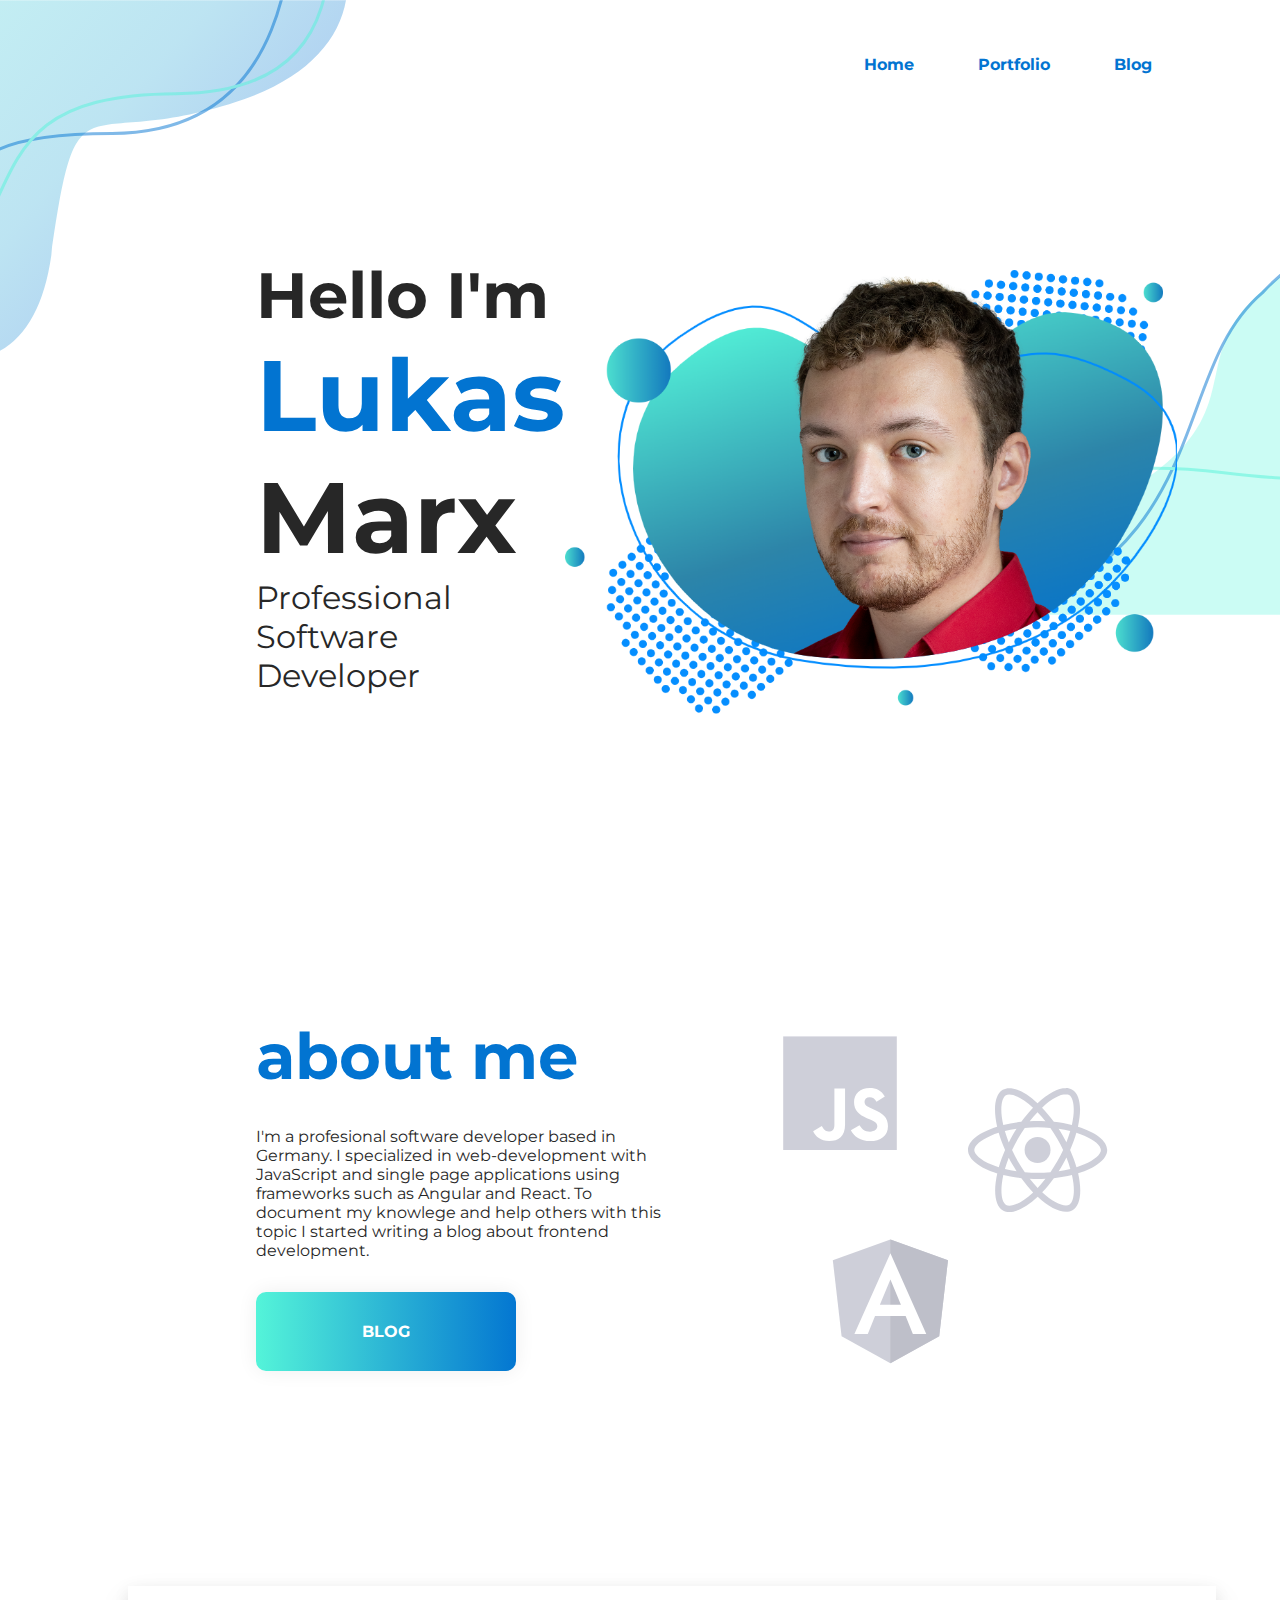
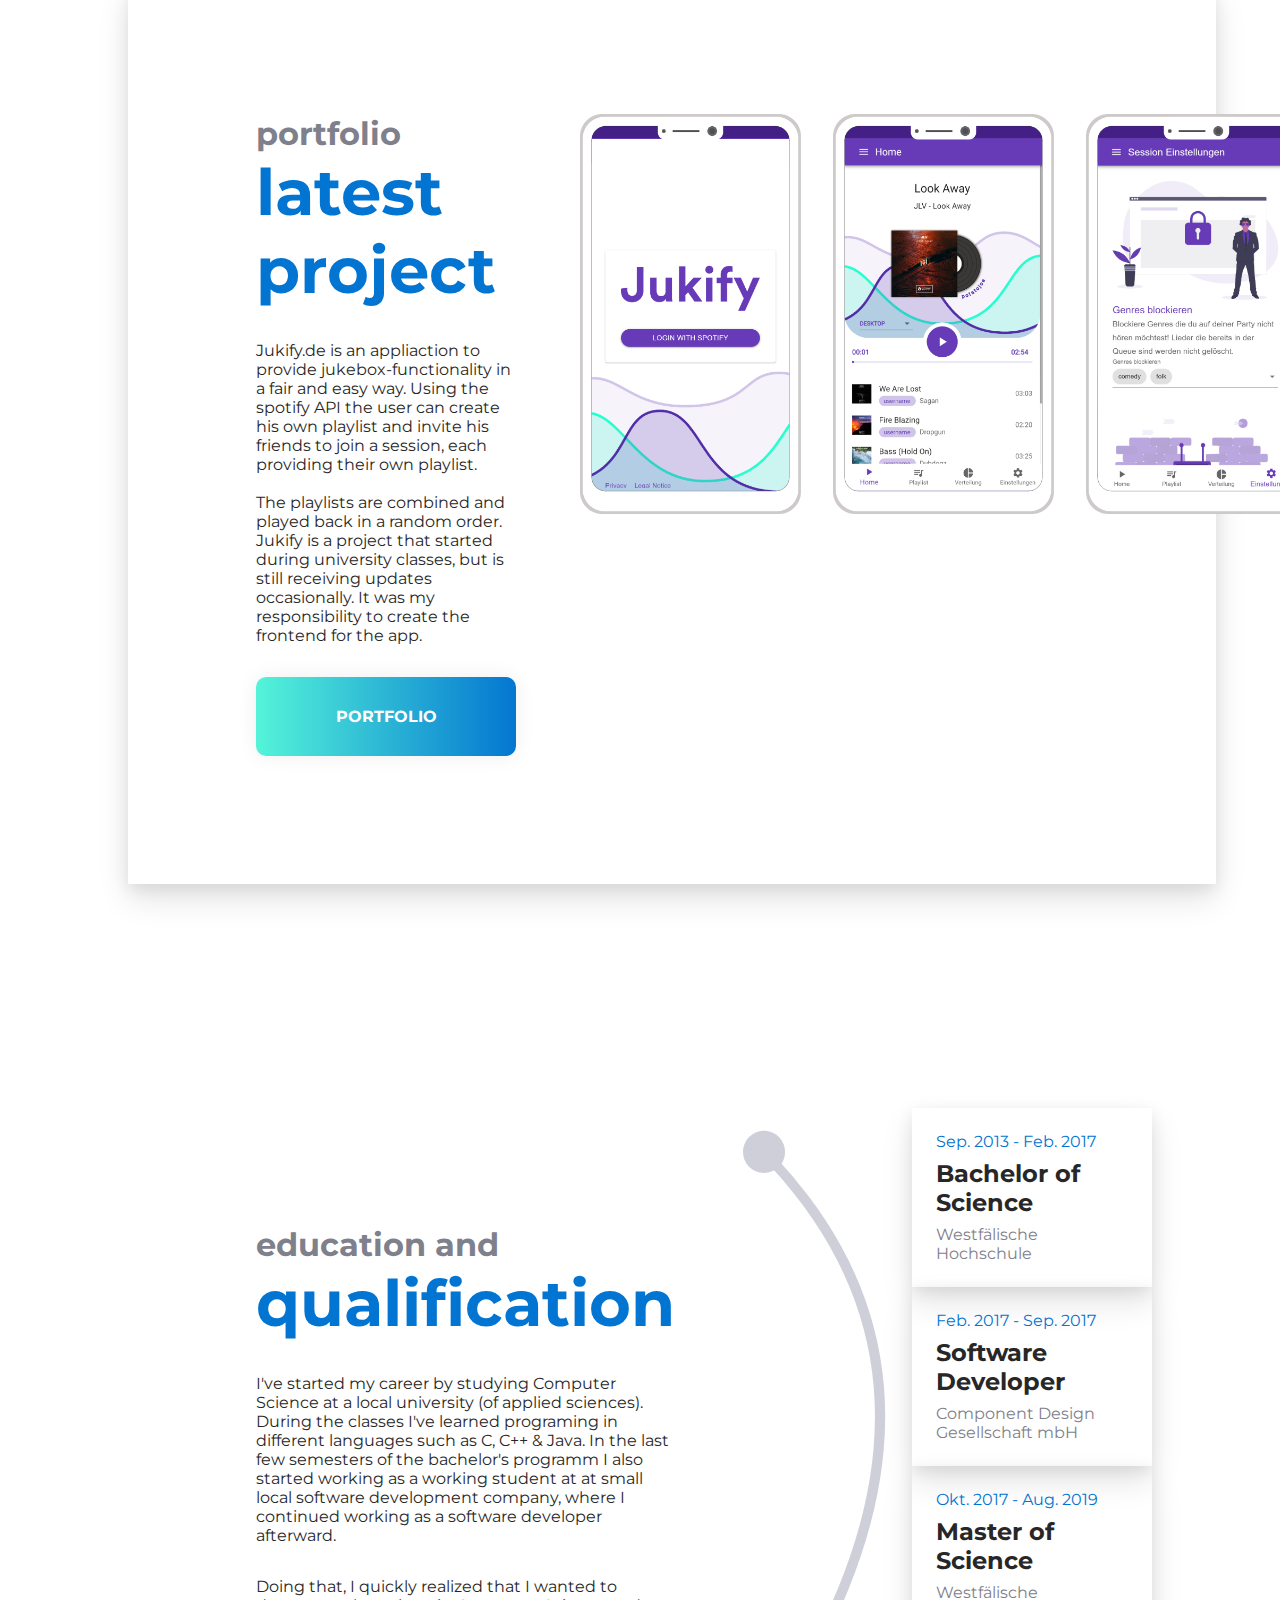
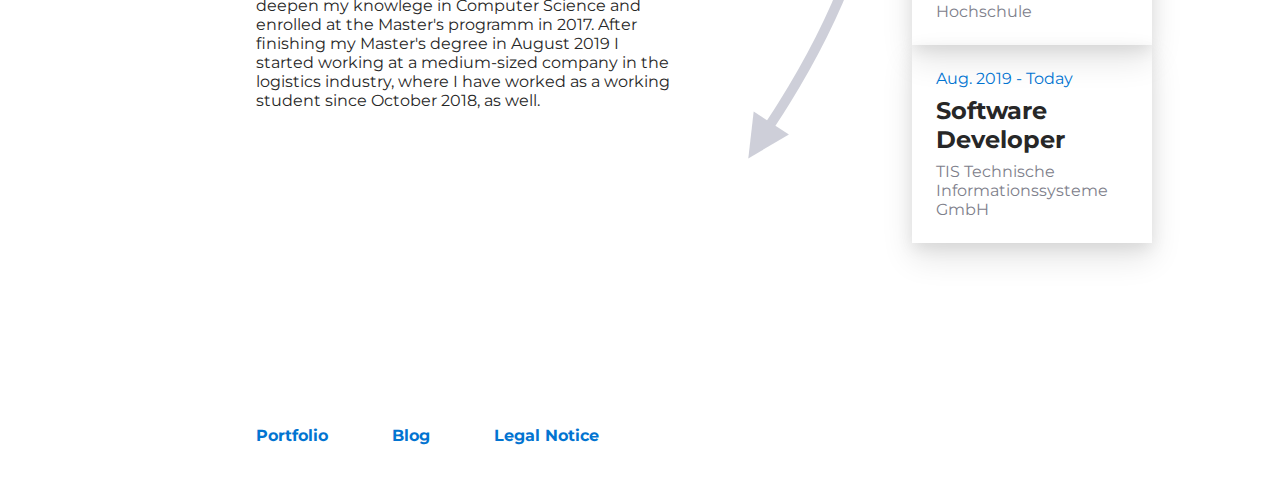
<file: index.html>
<!DOCTYPE html>
<html lang="en">
  <head>
    <meta charset="UTF-8" />
    <meta name="viewport" content="width=device-width, initial-scale=1.0" />
    <meta http-equiv="X-UA-Compatible" content="ie=edge" />
    <link rel="stylesheet" type="text/css" href="index.css">
    <link href="https://fonts.googleapis.com/css?family=Montserrat&display=swap" rel="stylesheet">
    <title>Lukas Marx</title>
  </head>
  <body>
    <header>
      <a class="header-link" href="/">Home</a>
      <a class="header-link" href="/portfolio.html">Portfolio</a>
      <a class="header-link" href="https://malcoded.com">Blog</a>
    </header>
    <div class="hero">
      <div class="title-text-container">
        <span class="pre-title">Hello I'm</span>
        </br>
        <span class="title-highlight title">Lukas </span><span class="title">Marx</span>
        </br>
        <span class="sub-title">Professional Software Developer</span>
        </br>
        <span class="sub-sub-title"></span>
        </br>
        <!-- <span class="work-in-progress">This site is work in progress</span> -->
      </div>
      <img class="hero-image" src="assets/lukas-marx-3.png" />
    </div>
    <div class="section">
      <div>
        <span class="section-title">about me</span>
        <p style="margin-top: 32px;">
         I'm a profesional software developer based in Germany. I specialized in web-development with JavaScript and single page applications
         using frameworks such as Angular and React. To document my knowlege and help others with this topic I started writing a blog about frontend development.
        </p>
        <a class="btn" href="https://malcoded.com/" style="width: 200px">Blog</a> 
      </div>
      <img class="ecosystem" class="image" src="assets/ecosystem.svg" style="height: 400px;"  />
    </div>
    <div class="card-container">
      <div class="card">
        <div>
          <span class="section-pre-title">portfolio</span></br>
          <span class="section-title">latest project</span>
          <p style="margin-top: 32px;">
            Jukify.de is an appliaction to provide jukebox-functionality in a fair and easy way. Using the spotify API the
            user can create
            his own playlist and invite his friends to join a session, each providing their own playlist. </br></br>The playlists are
            combined and played back in a random order.
            Jukify is a project that started during university classes, but is still receiving updates occasionally. It was my
            responsibility to create the frontend for the app.
          </p>
          <a class="btn" href="portfolio.html" style="width: 200px">portfolio</a>
        </div>
        <div class="jukify-image-container">
          <img class="jukify-image" src="assets/jukify-login.png"/>
          <img class="jukify-image" src="assets/jukify.png" />
          <img class="jukify-image" src="assets/jukify-settings.png" />
        </div>
      </div>
    </div>
    <div class="section">
      <div>
        <span class="section-pre-title">education and</span></br>
        <span class="section-title">qualification</span>
        <p style="margin-top: 32px;">
          I've started my career by studying Computer Science at a local university (of applied sciences). During the classes I've learned programing in different languages such as C, C++ & Java.
          In the last few semesters of the bachelor's programm I also started working as a working student at at small local software development company, where I continued working as a software developer afterward.
        </p>
        <p style="margin-top: 32px;">
          Doing that, I quickly realized that I wanted to deepen my knowlege in Computer Science and enrolled at the Master's programm in 2017. After finishing my Master's degree in August 2019 I started
          working at a medium-sized company in the logistics industry, where I have worked as a working student since October 2018, as well.
        </p>
        <!-- <a class="btn" style="width: 200px">Download CV</a>  -->
      </div>
      <div class="cv">
        <img src="assets/arrow-down.svg" />
        <div class="cv-list">
          <div class="cv-card">
            <span class="cv-pre-title">Sep. 2013 - Feb. 2017</span>
            <span class="cv-title">Bachelor of Science</span>
            <span class="cv-sub-title">Westfälische Hochschule</span>
          </div>
          <div class="cv-card">
            <span class="cv-pre-title">Feb. 2017 - Sep. 2017</span>
            <span class="cv-title">Software Developer</span>
            <span class="cv-sub-title">Component Design Gesellschaft mbH</span>
          </div>
          <div class="cv-card">
            <span class="cv-pre-title">Okt. 2017 - Aug. 2019</span>
            <span class="cv-title">Master of Science</span>
            <span class="cv-sub-title">Westfälische Hochschule</span>
          </div>
          <div class="cv-card">
            <span class="cv-pre-title">Aug. 2019 - Today</span>
            <span class="cv-title">Software Developer</span>
            <span class="cv-sub-title">TIS Technische Informationssysteme GmbH</span>
          </div>
        </div>
      </div>
    </div>
    <footer>
      <a class="footer-link" href="/portfolio.html">Portfolio</a>
      <a class="footer-link" href="https://malcoded.com">Blog</a>
      <a class="footer-link" href="/legal.html">Legal Notice</a>
    </footer>
  </body>
</html>
</file>
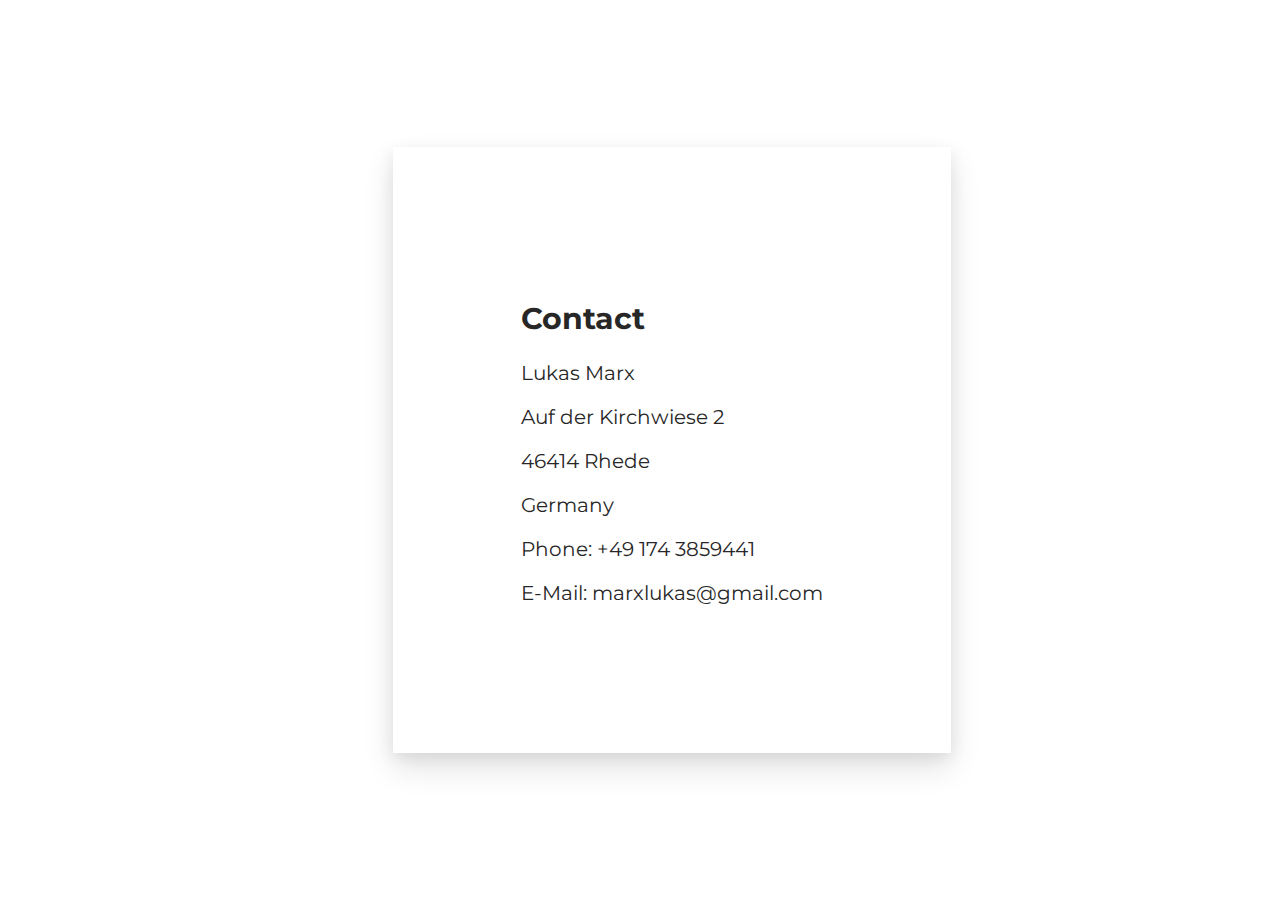
<file: legal.html>
<!DOCTYPE html>
<html lang="en">
  <head>
    <meta charset="UTF-8" />
    <meta name="viewport" content="width=device-width, initial-scale=1.0" />
    <meta http-equiv="X-UA-Compatible" content="ie=edge" />
    <link rel="stylesheet" type="text/css" href="legal.css" />
    <link
      href="https://fonts.googleapis.com/css?family=Montserrat&display=swap"
      rel="stylesheet"
    />
    <title>Lukas Marx</title>
  </head>
  <body>
    <div class="card">
      <h2>Contact</h2>
      <p>Lukas Marx</p>
      <p>Auf der Kirchwiese 2</p>
      <p>46414 Rhede</p>
      <p>Germany</p>
      <p>Phone: +49 174 3859441</p>
      <p>E-Mail: marxlukas@gmail.com</p>
    </div>
  </body>
</html>
</file>
<file: index.css>
body {
  font-family: "Montserrat", sans-serif;
  color: rgb(39, 39, 39);
  margin: 0;
  background-image: url("assets/hero-bg.svg");
  background-repeat: no-repeat;
  background-size: contain;
  font-size: 16px;
}

@media only screen and (max-width: 600px) {
  body {
    background-image: none;
  }
}

header {
  height: 128px;
  display: flex;
  flex-direction: row;
  align-items: center;
  justify-content: flex-end;
  padding: 32px;
  box-sizing: border-box;
  padding-right: 128px;
}

@media only screen and (max-width: 600px) {
  header {
    padding-right: 32px;
  }
}

.header-link {
  margin-left: 64px;
  color: #0274d1;
  font-weight: bold;
  cursor: pointer;
  text-decoration: none;
}

footer {
  height: 128px;
  display: flex;
  flex-direction: row;
  align-items: center;
  padding: 32px;
  box-sizing: border-box;
  padding-left: 256px;
}

@media only screen and (max-width: 600px) {
  footer {
    padding-left: 32px;
  }
}

.footer-link {
  margin-right: 64px;
  color: #0274d1;
  font-weight: bold;
  cursor: pointer;
  text-decoration: none;
}

.btn {
  background-image: linear-gradient(
    to right,
    #54f4d9 0%,
    #0274d1 51%,
    #54f4d9 100%
  );
  margin-top: 32px;
  text-decoration: none;
  padding: 30px;
  text-align: center;
  text-transform: uppercase;
  transition: 0.5s;
  background-size: 200% auto;
  color: white;
  /* text-shadow: 0px 0px 10px rgba(0,0,0,0.2);*/
  box-shadow: 0 0 20px #eee;
  border-radius: 10px;
  display: block;
  font-weight: bold;
  cursor: pointer;
}

.btn:hover {
  background-position: right center; /* change the direction of the change here */
}

.hero {
  display: grid;
  grid-template-columns: 1fr 1fr;
  justify-content: space-evenly;
  align-items: center;
  padding: 128px;
  padding-left: 256px;
  height: 450px;
  min-height: 0;
}

@media only screen and (max-width: 600px) {
  .hero {
    grid-template-columns: 1fr;
    grid-template-rows: 1fr 1fr;
    padding: 32px;
    padding-left: 32px;
  }
}

.hero-image {
  height: 100%;
  justify-self: center;
  align-self: center;
  min-height: 0;
}

.image {
  justify-self: center;
  align-self: center;
}

@media only screen and (max-width: 600px) {
  .title-text-container {
    grid-row: 2;
  }

  .hero-image {
    grid-row: 1;
  }
}

.work-in-progress {
  color: rgb(255, 136, 0);
  font-weight: bold;
}

.pre-title {
  font-size: 64px;
  font-weight: bold;
}

.title {
  font-size: 100px;
  font-weight: bold;
}

.title-highlight {
  color: #0274d1;
}

.sub-title {
  font-size: 32px;
}

@media only screen and (max-width: 600px) {
  .pre-title {
    font-size: 32px;
    font-weight: bold;
  }

  .title {
    font-size: 48px;
    font-weight: bold;
  }

  .sub-title {
    font-size: 16px;
  }
}

.section {
  width: 100%;
  display: grid;
  grid-template-columns: 1fr 1fr;
  justify-content: space-evenly;
  align-items: center;
  padding: 128px;
  padding-left: 256px;
  margin-top: 32px;
  gap: 64px;
  box-sizing: border-box;
}

.section-title {
  font-size: 64px;
  color: #0274d1;
  font-weight: bold;
  padding-bottom: 32px;
}

.section-pre-title {
  font-size: 32px;
  color: #7e808b;
  font-weight: bold;
  padding-bottom: 32px;
}

@media only screen and (max-width: 600px) {
  .section {
    grid-template-columns: 1fr;
    justify-content: left;
    align-items: center;
    padding: 32px;
    padding-left: 32px;
  }

  .section-title {
    font-size: 32px;
  }

  .section-pre-title {
    font-size: 24px;
  }

  .ecosystem {
    grid-row: 1;
    display: none;
    height: 100px !important;
  }
}

.card-container {
  padding: 64px;
  padding-left: 128px;
  width: 100%;
  box-sizing: border-box;
}

.card {
  padding: 128px;
  box-shadow: 0 15px 30px 0 rgba(0, 0, 0, 0.11),
    0 5px 15px 0 rgba(0, 0, 0, 0.08);
  display: grid;
  grid-template-columns: 1fr auto;
  gap: 64px;
  box-sizing: border-box;
  width: 100%;
  background-color: white;
}

@media only screen and (max-width: 600px) {
  .card-container {
    padding: 32px;
  }

  .card {
    grid-template-columns: minmax(0, 1fr);
    padding: 0px;
    box-shadow: none;
    min-height: 0; /* NEW */
    min-width: 0; /* NEW; needed for Firefox */
  }
}

.cv {
  display: grid;
  grid-template-columns: auto 1fr;
  width: 100%;
  box-sizing: border-box;
}

.cv-list {
  display: flex;
  flex-direction: column;
  justify-content: space-evenly;
}

.cv-card {
  padding: 24px;
  box-shadow: 0 15px 30px 0 rgba(0, 0, 0, 0.11),
    0 5px 15px 0 rgba(0, 0, 0, 0.08);
  display: flex;
  flex-direction: column;
}

.cv-pre-title {
  color: #0274d1;
  margin-bottom: 8px;
  font-size: 16px;
}

.cv-title {
  font-size: 24px;
  font-weight: bold;
  margin-bottom: 8px;
}

.cv-sub-title {
  color: #7e808b;
}

@media only screen and (max-width: 600px) {
  .cv-pre-title {
    font-size: 14px;
  }

  .cv-title {
    font-size: 16px;
  }

  .cv-sub-title {
    font-size: 14px;
  }
}

.jukify-image-container {
  display: grid;
  grid-template-columns: 1fr 1fr 1fr;
  gap: 32px;
}

.jukify-image {
  height: 400px;
}

@media only screen and (max-width: 600px) {
  .jukify-image {
    height: 100px;
  }

  .jukify-image-container {
    grid-row: 1;
  }
}

.malcoded-image-container {
  display: grid;
  grid-template-columns: 1fr;
  gap: 32px;
}

.malcoded-image {
  height: 340px;
}

@media only screen and (max-width: 600px) {
  .malcoded-image {
    height: 100px;
  }

  .malcoded-image-container {
    grid-row: 1;
  }
}
</file>
<file: legal.css>
body {
  font-family: "Montserrat", sans-serif;
  color: rgb(39, 39, 39);
  margin: 0;
  background-repeat: no-repeat;
  background-size: contain;
  font-size: 20px;
  display: flex;
  justify-content: center;
  align-items: center;
  height: 100vh;
}

.card {
  margin: 64px;
  margin-left: 128px;
  padding: 128px;
  box-shadow: 0 15px 30px 0 rgba(0, 0, 0, 0.11),
    0 5px 15px 0 rgba(0, 0, 0, 0.08);
}
</file>
